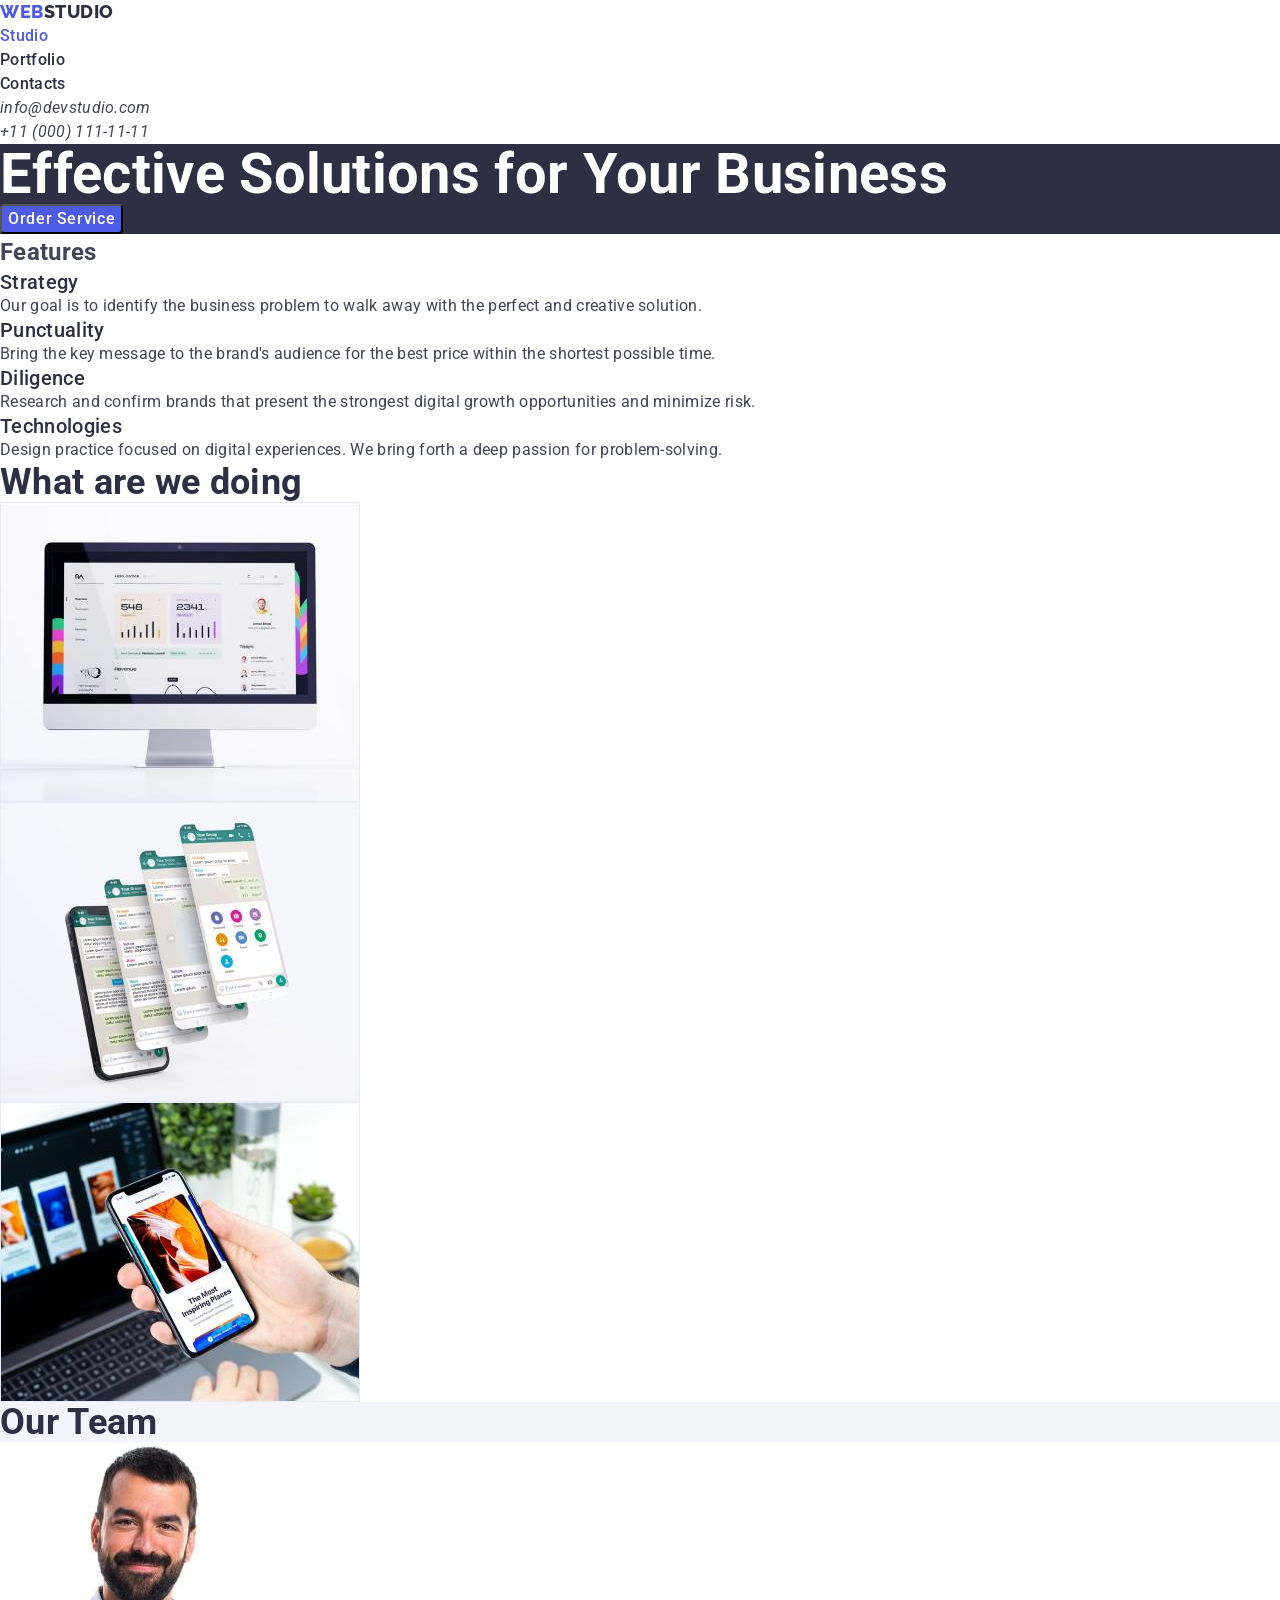
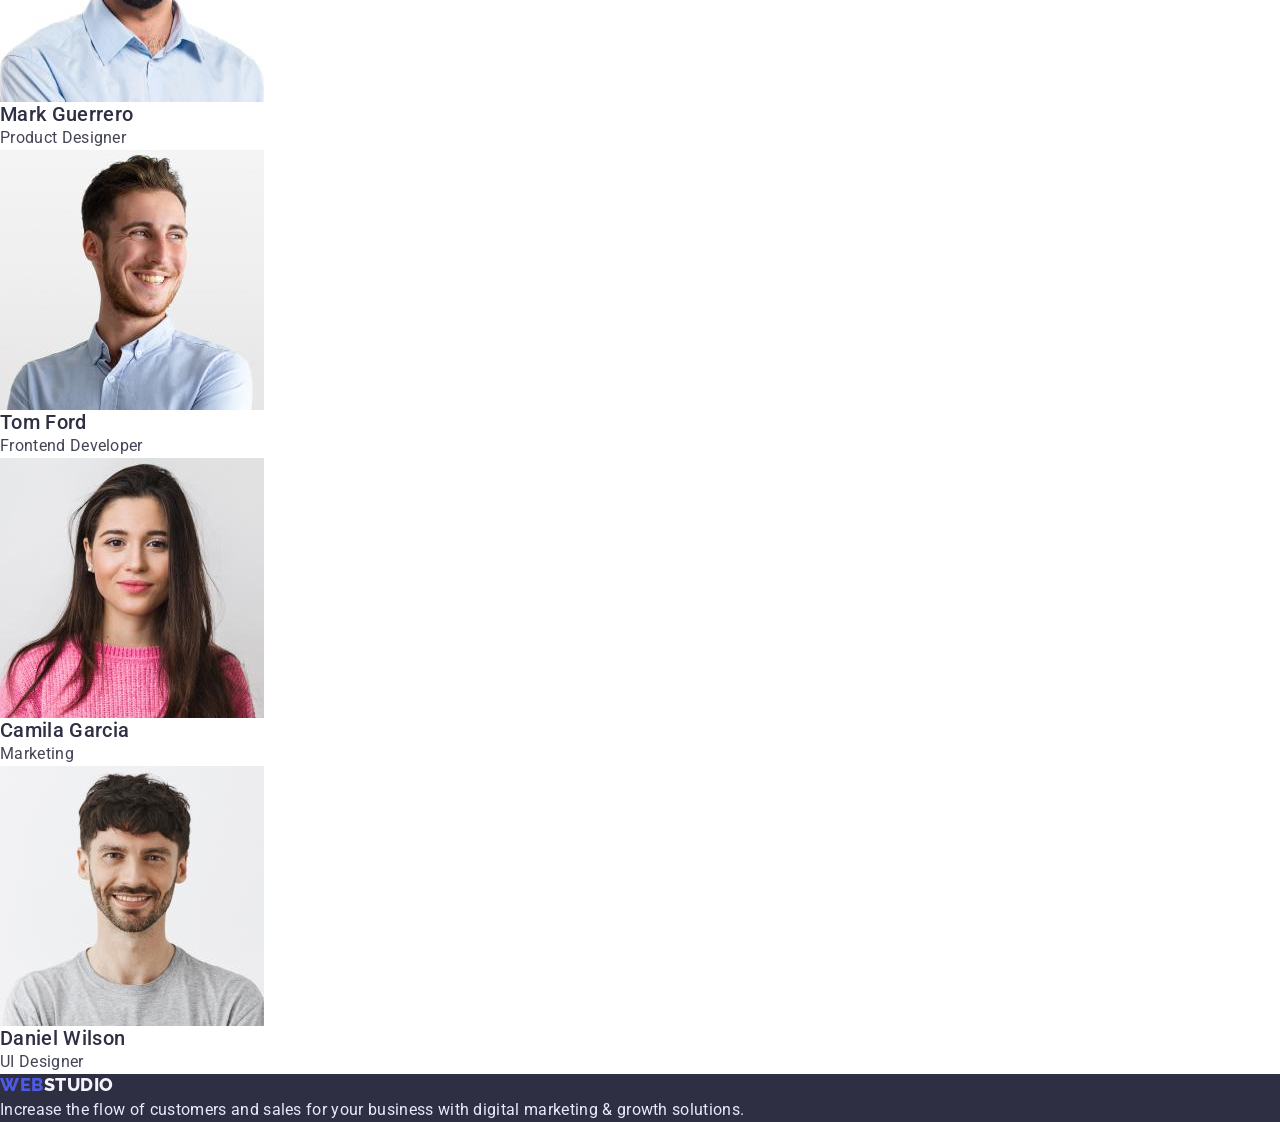
<file: index.html>
<!DOCTYPE html>
<html lang="en">
  <head>
    <meta charset="UTF-8" />
    <meta http-equiv="X-UA-Compatible" content="IE=edge" />
    <meta name="viewport" content="width=device-width, initial-scale=1.0" />
    <title>WebStudio</title>
    <link rel="preconnect" href="https://fonts.googleapis.com" />
    <link rel="preconnect" href="https://fonts.gstatic.com" crossorigin />
    <link
      href="https://fonts.googleapis.com/css2?family=Raleway:wght@800&family=Roboto:wght@400;500;700;900&display=swap"
      rel="stylesheet"
    />
    <link
      href="https://cdn.jsdelivr.net/npm/modern-normalize@1.1.0/modern-normalize.min.css"
      rel="stylesheet"
    />
    <link rel="stylesheet" href="css/styles.css" />
  </head>
  <body>
    <header class="header">
      <a class="logo-link" href="index.html">
        <span class="logo-part">WEB</span>STUDIO
      </a>
      <nav class="header-nav">
        <ul class="list">
          <li><a class="link-current" href="index.html">Studio</a></li>
          <li><a class="link" href="portfolio.html">Portfolio</a></li>
          <li><a class="link" href="">Contacts</a></li>
        </ul>
      </nav>
      <address class="contacts">
        <ul class="list">
          <li>
            <a class="contact-link" href="mailto:info@devstudio.com"
              >info@devstudio.com</a
            >
          </li>
          <li>
            <a class="contact-link" href="tel:+110001111111"
              >+11 (000) 111-11-11</a
            >
          </li>
        </ul>
      </address>
    </header>
    <main>
      <section class="hero">
        <h1 class="hero-title">Effective Solutions for Your Business</h1>
        <button class="btn hero-btn" type="button">Order Service</button>
      </section>
      <section class="section-features">
        <h2 class="hiden">Features</h2>
        <ul class="list">
          <li>
            <h3 class="title">Strategy</h3>
            <p>
              Our goal is to identify the business problem to walk away with the
              perfect and creative solution.
            </p>
          </li>
          <li>
            <h3 class="title">Punctuality</h3>
            <p>
              Bring the key message to the brand's audience for the best price
              within the shortest possible time.
            </p>
          </li>
          <li>
            <h3 class="title">Diligence</h3>
            <p>
              Research and confirm brands that present the strongest digital
              growth opportunities and minimize risk.
            </p>
          </li>
          <li>
            <h3 class="title">Technologies</h3>
            <p>
              Design practice focused on digital experiences. We bring forth a
              deep passion for problem-solving.
            </p>
          </li>
        </ul>
      </section>
      <section class="section-services">
        <h2 class="section-title">What are we doing</h2>
        <ul class="list">
          <li>
            <img
              src="images/img1.jpeg"
              alt="personal computer with website on screen"
              width="360"
              height="300"
            />
          </li>
          <li>
            <img
              src="images/img2.jpeg"
              alt="smartphone with application on screen"
              width="360"
              height="300"
            />
          </li>
          <li>
            <img
              src="images/img3.jpeg"
              alt="laptop on table smartphone in hand"
              width="360"
              height="300"
            />
          </li>
        </ul>
      </section>
      <section class="section-team">
        <h2 class="section-title">Our Team</h2>
        <ul class="list">
          <li class="team-member-card">
            <img
              src="images/img4.jpeg"
              alt="product designer"
              width="264"
              height="260"
            />
            <h3 class="title">Mark Guerrero</h3>
            <p>Product Designer</p>
          </li>
          <li class="team-member-card">
            <img
              src="images/img5.jpeg"
              alt="frontend developer"
              width="264"
              height="260"
            />
            <h3 class="title">Tom Ford</h3>
            <p>Frontend Developer</p>
          </li>
          <li class="team-member-card">
            <img
              src="images/img6.jpeg"
              alt="marketing"
              width="264"
              height="260"
            />
            <h3 class="title">Camila Garcia</h3>
            <p>Marketing</p>
          </li>
          <li class="team-member-card">
            <img
              src="images/img7.jpeg"
              alt="ui designer"
              width="264"
              height="260"
            />
            <h3 class="title">Daniel Wilson</h3>
            <p>UI Designer</p>
          </li>
        </ul>
      </section>
    </main>
    <footer class="footer">
      <a class="footer-logo" href="/">
        <span class="logo-part">WEB</span>STUDIO
      </a>
      <p>
        Increase the flow of customers and sales for your business with digital
        marketing & growth solutions.
      </p>
    </footer>
  </body>
</html>
</file>
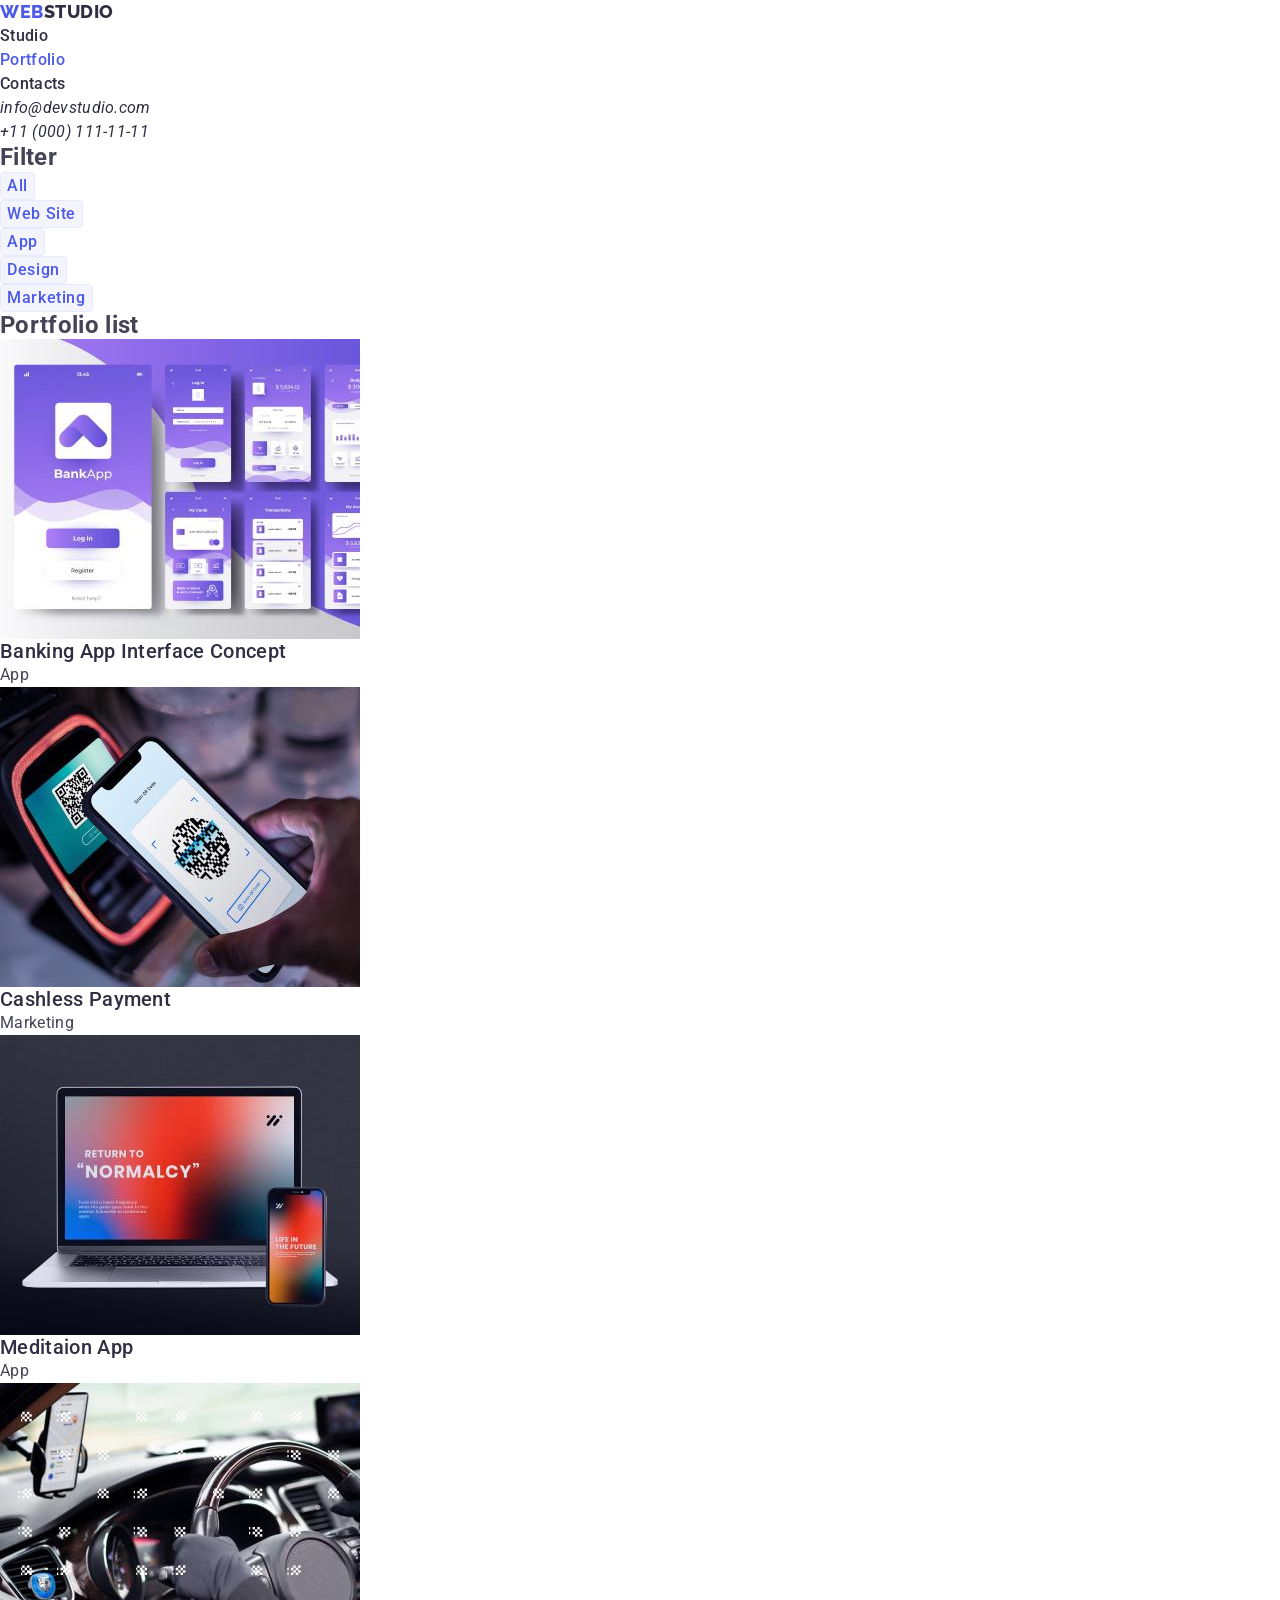
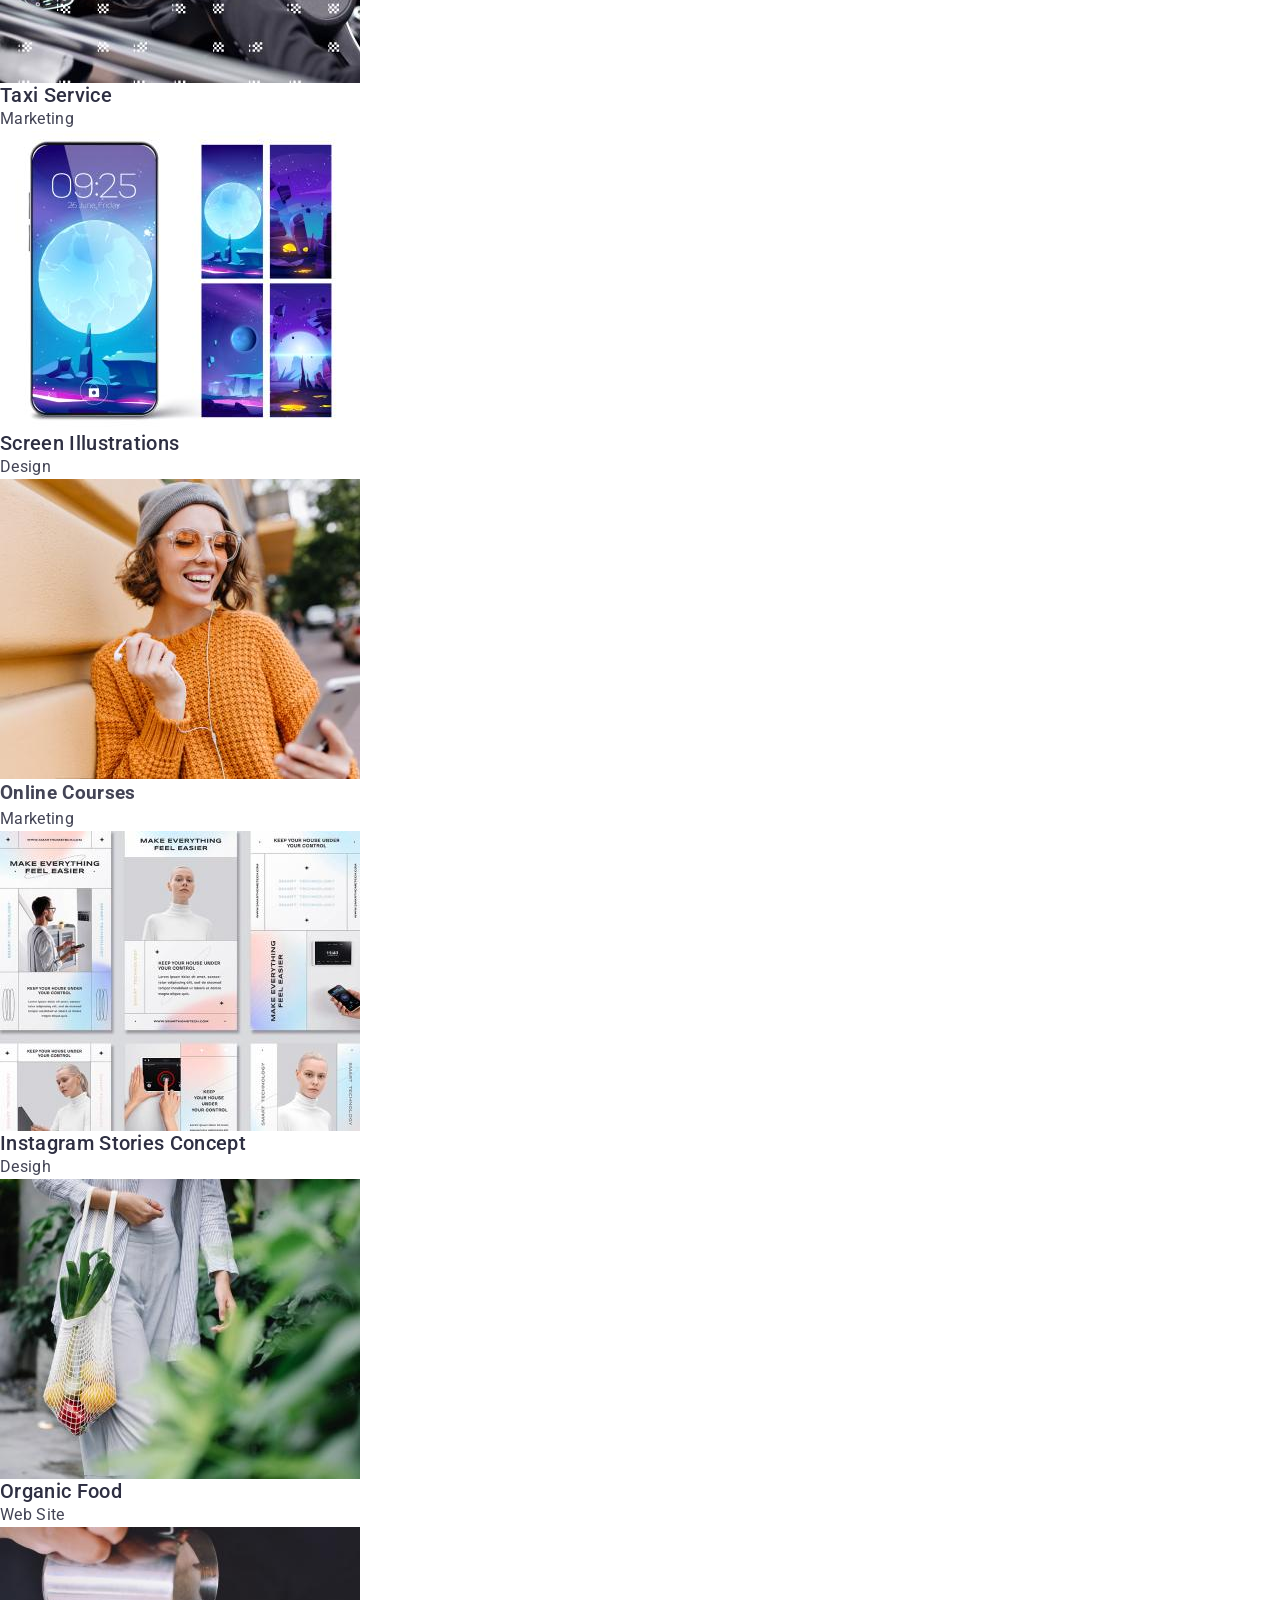
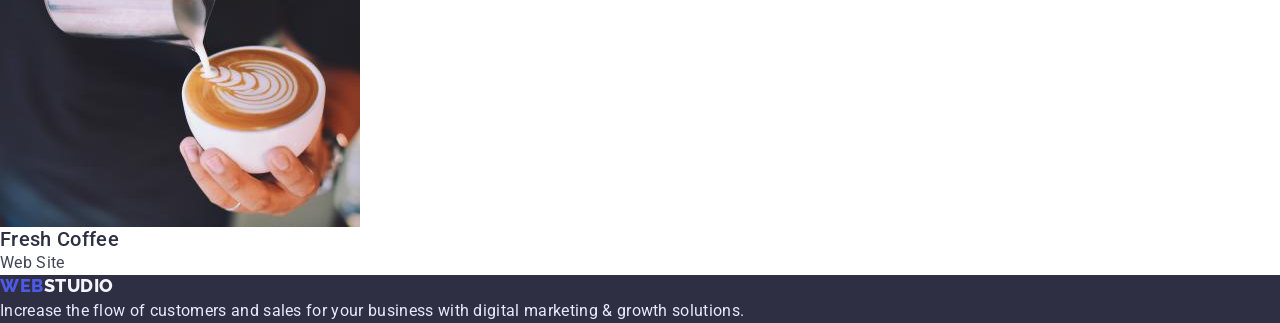
<file: portfolio.html>
<!DOCTYPE html>
<html lang="en">
  <head>
    <meta charset="UTF-8" />
    <meta http-equiv="X-UA-Compatible" content="IE=edge" />
    <meta name="viewport" content="width=device-width, initial-scale=1.0" />
    <title>WebStudio</title>
    <link rel="preconnect" href="https://fonts.googleapis.com" />
    <link rel="preconnect" href="https://fonts.gstatic.com" crossorigin />
    <link
      href="https://fonts.googleapis.com/css2?family=Raleway:wght@800&family=Roboto:wght@400;500;700;900&display=swap"
      rel="stylesheet"
    />
    <link
      href="https://cdn.jsdelivr.net/npm/modern-normalize@1.1.0/modern-normalize.min.css"
      rel="stylesheet"
    />
    <link rel="stylesheet" href="css/styles.css" />
  </head>
  <body>
    <header class="header">
      <a class="logo-link" href="index.html">
        <span class="logo-part">WEB</span>STUDIO
      </a>
      <nav class="header-nav">
        <ul class="list">
          <li><a class="link" href="index.html">Studio</a></li>
          <li>
            <a class="link-current" href="portfolio.html">Portfolio</a>
          </li>
          <li><a class="link" href="">Contacts</a></li>
        </ul>
      </nav>
      <address class="contacts">
        <ul class="list">
          <li>
            <a class="link" href="mailto:info@devstudio.com"
              >info@devstudio.com</a
            >
          </li>
          <li>
            <a class="link" href="tel:+110001111111">+11 (000) 111-11-11</a>
          </li>
        </ul>
      </address>
    </header>
    <main>
      <section class="section-filter">
        <h1 class="hiden">Filter</h1>
        <ul class="list">
          <li><button class="btn filter-btn" type="button">All</button></li>
          <li>
            <button class="btn filter-btn" type="button">Web Site</button>
          </li>
          <li><button class="btn filter-btn" type="button">App</button></li>
          <li><button class="btn filter-btn" type="button">Design</button></li>
          <li>
            <button class="btn filter-btn" type="button">Marketing</button>
          </li>
        </ul>
        <h2 class="hiden">Portfolio list</h2>
        <ul class="list">
          <li class="portfolio-card">
            <img
              src="images/portfolio/img.jpeg"
              alt="banking app interface concept"
              width="360"
              height="300"
            />
            <h3 class="title">Banking App Interface Concept</h3>
            <p>App</p>
          </li>
          <li class="portfolio-card">
            <img
              src="images/portfolio/img2.jpeg"
              alt="smartphone cashless payment marketing"
              width="360"
              height="300"
            />
            <h3 class="title">Cashless Payment</h3>
            <p>Marketing</p>
          </li>
          <li class="portfolio-card">
            <img
              src="images/portfolio/img3.jpeg"
              alt="meditaion app"
              width="360"
              height="300"
            />
            <h3 class="title">Meditaion App</h3>
            <p>App</p>
          </li>
          <li class="portfolio-card">
            <img
              src="images/portfolio/img4.jpeg"
              alt="taxi service marketing"
              width="360"
              height="300"
            />
            <h3 class="title">Taxi Service</h3>
            <p>Marketing</p>
          </li>
          <li class="portfolio-card">
            <img
              src="images/portfolio/img5.jpeg"
              alt="smartphone screen illustrations design"
              width="360"
              height="300"
            />
            <h3 class="title">Screen Illustrations</h3>
            <p>Design</p>
          </li>
          <li class="portfolio-card">
            <img
              src="images/portfolio/img6.jpeg"
              alt="online courses marketing"
              width="360"
              height="300"
            />
            <h3>Online Courses</h3>
            <p>Marketing</p>
          </li>
          <li class="portfolio-card">
            <img
              src="images/portfolio/img7.jpeg"
              alt="instagram stories concept design"
              width="360"
              height="300"
            />
            <h3 class="title">Instagram Stories Concept</h3>
            <p>Desigh</p>
          </li>
          <li class="portfolio-card">
            <img
              src="images/portfolio/img8.jpeg"
              alt="organic food web site"
              width="360"
              height="300"
            />
            <h3 class="title">Organic Food</h3>
            <p>Web Site</p>
          </li>
          <li class="portfolio-card">
            <img
              src="images/portfolio/img9.jpeg"
              alt="fresh coffee web site"
              width="360"
              height="300"
            />
            <h3 class="title">Fresh Coffee</h3>
            <p>Web Site</p>
          </li>
        </ul>
      </section>
    </main>
    <footer class="footer">
      <a class="footer-logo" href="/">
        <span class="logo-part">WEB</span>STUDIO
      </a>
      <p>
        Increase the flow of customers and sales for your business with digital
        marketing & growth solutions.
      </p>
    </footer>
  </body>
</html>
</file>
<file: css/styles.css>
:root {
    --primary-brand-cl: #4d5ae5;
    --pressed-state-cl: #404bbf;
    --secondary-txt-cl: #2e2f42;
    --success-cl: #31d0aa;
    --primary-txt-cl: #434455;
    --subtitle-txt-cl: #8e8f99;
    --accent-cl: #e7e9fc;
    --lightmod-bg-cl: #f4f4fd;
    --modal-overlay-cl: #2e2f42;
    --hero-bg-cl: #2e2f42;
    --primary-background-cl: #ffffff;

    
}

.logo-link{
    text-decoration: none;
}
.footer-logo {
    text-decoration: none;
}
.contact-link {
    text-decoration: none;
}
.link-current {
    text-decoration: none;
}
h1,
h2,
h3,
h4,
h5,
h6,
p {
    margin: 0;
}

img {
    display: block;
}

button {
    cursor: pointer;
}

.link {
    text-decoration: none;
    color: currentColor;
}

.list {
    list-style: none;
    margin: 0;
    padding: 0;
}

body {
    background-color: var(--primary-background-cl);
    color: var(--primary-txt-cl);
    font-family: roboto, sans-serif;
    font-size: 16px;
    letter-spacing: 0.02em;
}

.header{
    border-bottom: var(--accent-cl);
}


.link:hover,
.link:focus {
    color: var(--pressed-state-cl);
}
.contact-link:hover,
.contact-link:focus {
    color: var(--pressed-state-cl);
}
.logo-link{
    font-family: raleway, serif;
    font-weight: 800;
    letter-spacing: 0.03em;
    color: var(--secondary-txt-cl);
    font-size: 18px;
    line-height: calc(24/18);
}
.logo-part{
    color: var(--primary-brand-cl);
}
.link-current{
    color: var(--primary-brand-cl);
    line-height: calc(24/16);
}
.link{
    color: var(--secondary-txt-cl);
    line-height: calc(24/16);
}
.header-nav{
    font-weight: 500;
    color: var(--modal-overlay-cl);
}
.contact-link{
    color: var(--primary-txt-cl);
    line-height: calc(24/16);
}
.hero{
    background-color: var(--modal-overlay-cl);
}
.hero-title{
    color: var(--primary-background-cl);
    font-size: 56px;
    line-height: calc(60/56);
}
.hero-btn{
    color: var(--primary-background-cl);
    font-weight: 500;
    letter-spacing: 0.04em;
    background-color: var(--primary-brand-cl);
    line-height: calc(24/16);
    font-size: 16px;
    font-family: roboto, sans-serif;
    border-radius: 4px;
}
.btn:hover,
.btn:focus{
    background-color: var(--pressed-state-cl);
    cursor: pointer;
}
.title{
    font-weight: 500;
    font-size: 20px;
    line-height: calc(24/20);
    color: var(--modal-overlay-cl);
}
.section-title{
    font-size: 36px;
    line-height: calc(40/36);
    color: var(--secondary-txt-cl);
}
.section-features{
    line-height: calc(24/16);
}
.section-team{
    background-color: var(--lightmod-bg-cl);
}
.team-member-card{
    background-color: var(--primary-background-cl);
    line-height: calc(24/16);
}
.footer{
    background-color: var(--secondary-txt-cl);
    color: var(--accent-cl);
    line-height: calc(24/16);
}
.footer-logo {
    font-family: raleway, serif;
    font-weight: 800;
    letter-spacing: 0.03em;
    color: var(--lightmod-bg-cl);
    line-height: calc(21/18);
    font-size: 18px;
}
.filter-btn{
    background-color: var(--lightmod-bg-cl);
    color: var(--primary-brand-cl);
    font-weight: 500;
    letter-spacing: 0.04em;
    line-height: calc(24/16);
    font-size: 16px;
    font-family: roboto, sans-serif;
    border: 1px solid var(--accent-cl);
    border-radius: 4px;
}
.portfolio-card{
    line-height: calc(24/16);
}
</file>
